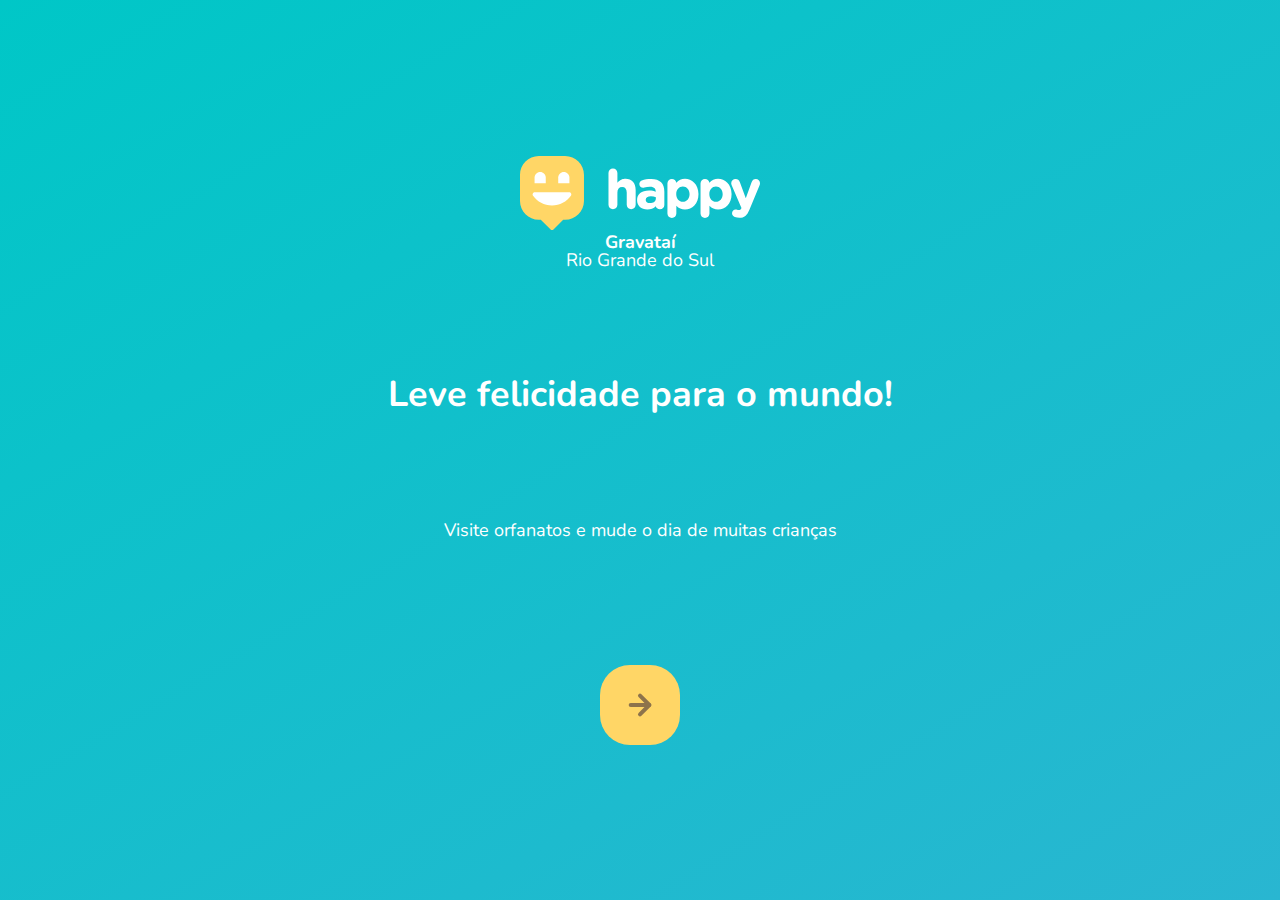
<file: index.html>
<!DOCTYPE html>
<html lang="pt_BR">
    <head>
        <meta charset="UTF-8">
        <meta name="viewport" content="width=device-width, initial-scale=1.0">
        <title>Happy</title>

        <link rel="icon" href="./public//images/logo-icon.png">
        <link rel="stylesheet" href="./public/css/main.css">
        <link rel="stylesheet" href="./public/css/animations.css">
        <link rel="stylesheet" href="./public/css/page-landing.css">

        <link rel="preconnect" href="https://fonts.gstatic.com">
        <link href="https://fonts.googleapis.com/css2?family=Nunito:ital,wght@0,400;0,600;1,800&display=swap" rel="stylesheet">

    </head>
    <body>
        <div id="page-landing">
            <div id="container">
                <header>
                    <img class="animate-up" id="logo" src="./public/images/logo.svg" alt="Logomarca de Happy">
        
                    <div class="location animate-up">
                        <strong>Gravataí</strong>
                        <p>Rio Grande do Sul</p>
                    </div>
                </header>
        
                <main>
                    <h1 class="animate-up">Leve felicidade para o mundo!</h1>
        
                    <section class="visit">
                        <p class="animate-up">Visite orfanatos e mude o dia de muitas crianças</p>
        
                        <a href="#" title="Visite orfanatos" animate-up>
                            <img src="./public/images/arrow.svg" alt="Ir para o mapa">
                        </a>
                    </section>
                </main>
            </div>
        </div>
    </body>
</html>
</file>
<file: public/css/main.css>
* {
    margin: 0;
    padding: 0;
}

body{
    height: 100vh;
    color: white;
}

:root{
    font-size: 62.5%;
}

body, input, button, textarea{
    font: 400 1.8rem/1 'Nunito', sans-serif;
}
</file>
<file: public/css/page-landing.css>
#page-landing{
    background: linear-gradient(329.54deg, #29b6d1 0%, #00c7c7 100%);
    text-align: center;
    min-height: 100vh;

    display: flex;

    align-items: center;
}

#container{
    margin: auto;
    width: 90%;
}

.location, h1, .visit p{
    height: 16vh;
}

.visit a{
    width: 8rem;
    height: 8rem;
    background: #ffd666;

    border: none;
    border-radius: 3rem;

    display: flex;
    align-items: center;
    justify-content: center;

    margin: auto;

    transition: background .2s;
}

.visit a:hover{
    background: #96feff;
}

/* animações */

#logo{
    animation-delay: 50ms;
}

.location{
    animation-delay: 100ms;
}

main h1{
    animation-delay: 150ms;
}

.visit p{
    animation-delay: 200ms;
}

.visit a{
    animation-delay: 250ms;
}
</file>
<file: public/css/animations.css>
@keyframes up{
    from{
        opacity: 0;
        transform: translateY(16px);
    }
    to{
        opacity: 1;
        transform: translateY(0);
    }
}

.animate-up{
    animation-name: up;
    animation-duration: 300ms;
    animation-fill-mode: backwards;

}
</file>
